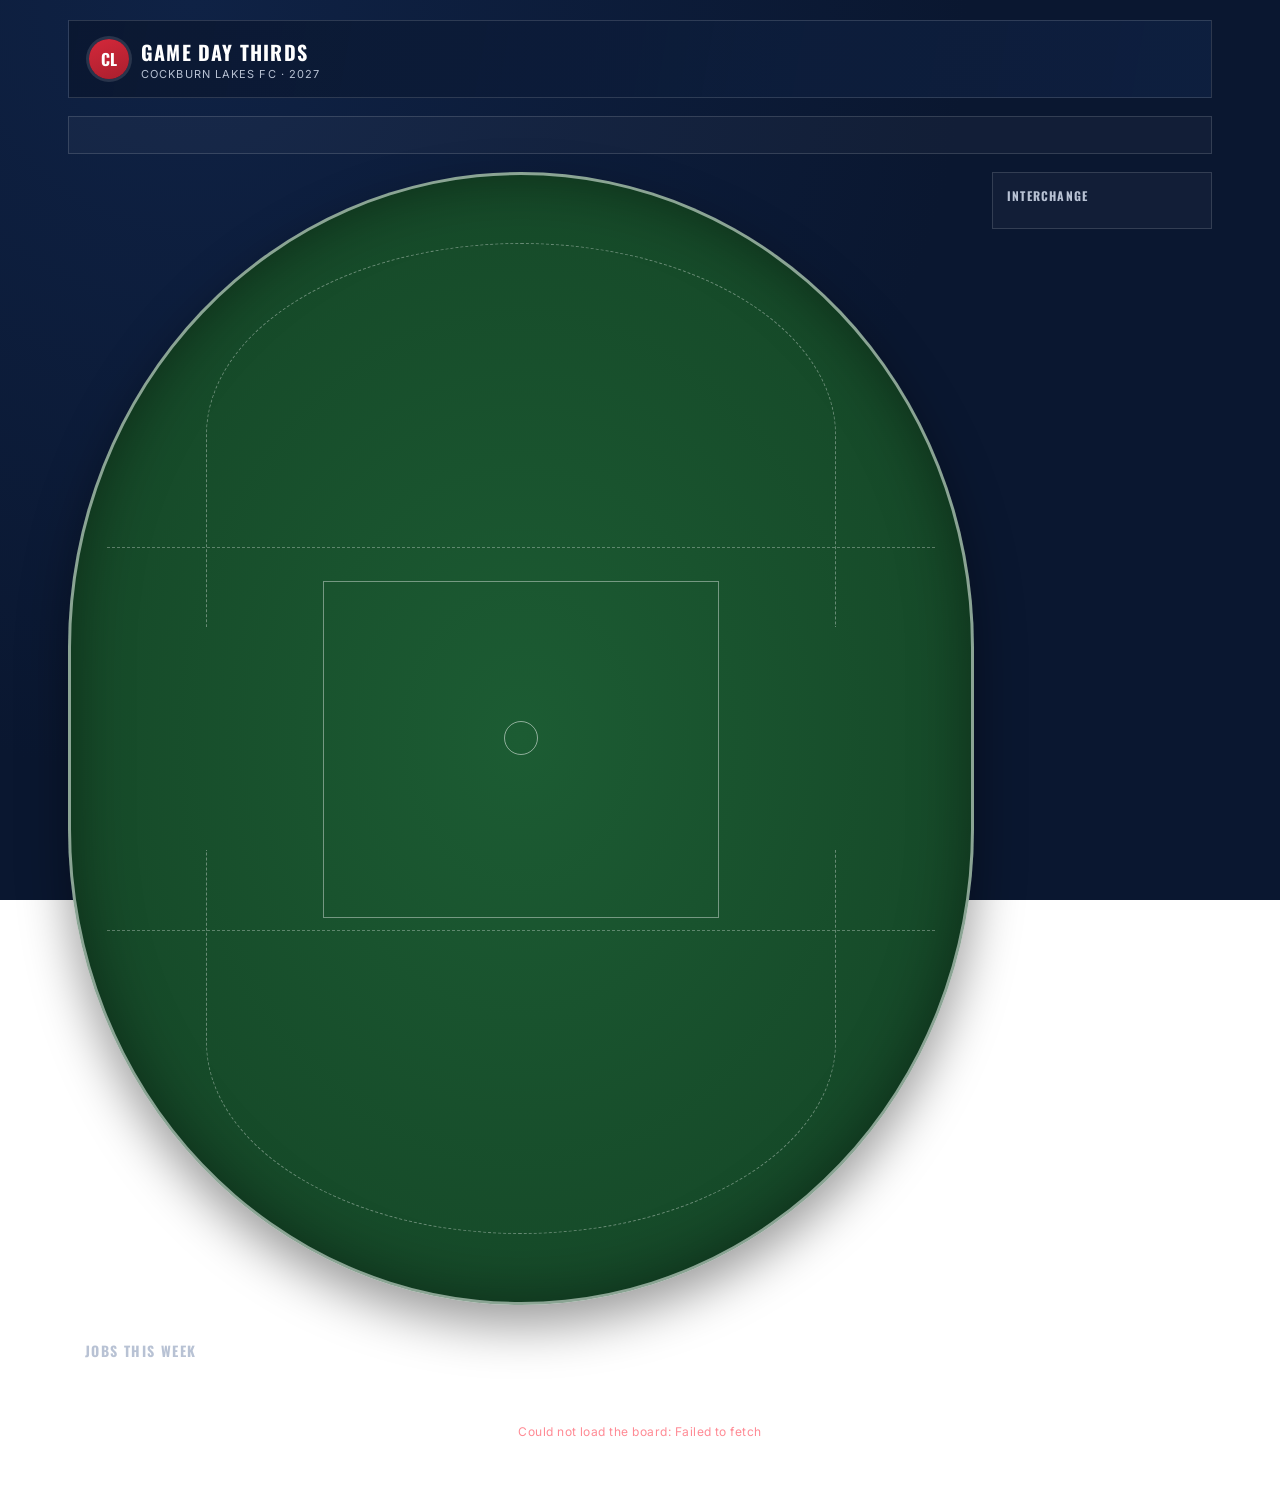
<file: workers/game-day-thirds/public/index.html>
<!DOCTYPE html>
<html lang="en">
<head>
<meta charset="UTF-8">
<meta name="viewport" content="width=device-width, initial-scale=1.0">
<title>Game Day Thirds | Cockburn Lakes FC</title>
<link rel="preconnect" href="https://fonts.googleapis.com">
<link href="https://fonts.googleapis.com/css2?family=Inter:wght@400;700&family=Oswald:wght@700;900&display=swap" rel="stylesheet">
<style>
:root {
  --navy: #0a1730;
  --navy-2: #0f2245;
  --red: #d4283a;
  --red-dark: #a91f2e;
  --silver: #b8c2d4;
  --line: rgba(255,255,255,.14);
}
* { box-sizing: border-box; margin: 0; padding: 0; }
body {
  font-family: "Inter", -apple-system, BlinkMacSystemFont, "Segoe UI", sans-serif;
  background: radial-gradient(circle at 15% 0%, var(--navy-2), var(--navy) 55%) fixed;
  color: #fff;
  min-height: 100vh;
}
h1, .display, .grade, .jumper, .pname, .pos-label, .arc-label, .line-label { font-family: "Oswald", "Arial Narrow", sans-serif; text-transform: uppercase; letter-spacing: .02em; }

#app { max-width: 1180px; margin: 0 auto; padding: 20px 18px 60px; }

.masthead { display: flex; align-items: center; justify-content: space-between; gap: 16px; padding: 16px 20px; border: 1px solid var(--line); background: linear-gradient(100deg, rgba(10,23,48,.9), rgba(15,34,69,.7)); margin-bottom: 18px; }
.brand { display: flex; align-items: center; gap: 12px; }
.brand-mark { width: 40px; height: 40px; border-radius: 50%; background: linear-gradient(160deg, var(--red), var(--red-dark)); display: grid; place-items: center; font: 900 16px/1 "Oswald", sans-serif; box-shadow: 0 0 0 3px rgba(255,255,255,.12); }
.masthead h1 { font-size: 20px; letter-spacing: .06em; }
.masthead .sub { color: var(--silver); font-size: 11px; letter-spacing: .1em; }
.updated { font-size: 11px; color: var(--silver); letter-spacing: .06em; text-align: right; }

.team-banner { text-align: center; padding: 18px; border: 1px solid var(--line); background: rgba(255,255,255,.03); margin-bottom: 18px; }
.team-banner .club { font-size: 12px; letter-spacing: .18em; color: var(--silver); }
.team-banner .grade { font: 900 30px/1.05 "Oswald", sans-serif; margin: 4px 0; }
.team-banner .round { font-size: 13px; color: var(--silver); letter-spacing: .08em; margin-bottom: 6px; }
.team-banner .versus { display: flex; align-items: center; justify-content: center; gap: 14px; font: 700 18px "Oswald", sans-serif; text-transform: uppercase; }
.team-banner .versus .vs { color: var(--red); font-size: 12px; letter-spacing: .2em; }
.team-banner .empty-note { font-size: 13px; color: var(--silver); }

.board-layout { display: grid; grid-template-columns: 1fr 220px; gap: 18px; }
.oval-wrap {
  position: relative; aspect-ratio: 4 / 5;
  background: radial-gradient(ellipse at center, #1c5c33 0%, #164a29 70%, #123f22 100%);
  border-radius: 50% / 42%;
  border: 3px solid rgba(255,255,255,.5);
  box-shadow: inset 0 0 60px rgba(0,0,0,.4), 0 20px 50px rgba(0,0,0,.4);
  overflow: hidden;
}
.oval-wrap::before, .oval-wrap::after {
  content: ""; position: absolute; left: 15%; right: 15%; height: 34%;
  border: 1px dashed rgba(255,255,255,.35); border-bottom: 0; border-radius: 50% 50% 0 0;
}
.oval-wrap::before { top: 6%; }
.oval-wrap::after { bottom: 6%; transform: rotate(180deg); }
.third-line { position: absolute; left: 4%; right: 4%; height: 0; border-top: 1px dashed rgba(255,255,255,.3); }
.third-line.top { top: 33%; }
.third-line.bottom { top: 67%; }
.centre-square { position: absolute; left: 28%; right: 28%; top: 36%; height: 30%; border: 1px solid rgba(255,255,255,.4); }
.centre-circle { position: absolute; left: 50%; top: 50%; width: 34px; height: 34px; margin: -17px 0 0 -17px; border: 1px solid rgba(255,255,255,.5); border-radius: 50%; }
.arc-label { position: absolute; font: 700 13px "Oswald", sans-serif; color: rgba(255,255,255,.55); letter-spacing: .04em; }
.arc-label.top { top: 3%; right: 4%; }
.arc-label.bottom { bottom: 3%; left: 4%; }
.line-label { position: absolute; left: -2px; font: 700 9px "Oswald", sans-serif; letter-spacing: .12em; color: rgba(255,255,255,.4); writing-mode: vertical-rl; text-orientation: mixed; }
.line-label.backs { top: 6%; }
.line-label.forwards { bottom: 6%; }

.slot { position: absolute; transform: translate(-50%, -50%); width: 88px; text-align: center; z-index: 5; }
.slot-card { padding-bottom: 2px; }
.slot-card .jumper { font: 900 13px "Oswald", sans-serif; color: #fff; padding: 3px 4px 0; line-height: 1.1; min-height: 14px; }
.slot-card .pname { font-size: 11px; font-weight: 700; color: #fff; padding: 6px 4px; line-height: 1.15; text-transform: none; letter-spacing: 0; }
.slot-card .pos-label { font-size: 8px; letter-spacing: .07em; color: rgba(255,255,255,.85); text-transform: uppercase; margin-top: 3px; text-shadow: 0 1px 3px rgba(0,0,0,.8); }
.slot-card[data-line="back"] .pname { background: var(--red); }
.slot-card[data-line="mid"] .pname { background: #1c4fa8; }
.slot-card[data-line="forward"] .pname { background: #1c7a3c; }
.slot-card.empty .pname { background: rgba(255,255,255,.08); border: 1px dashed rgba(255,255,255,.3); color: rgba(255,255,255,.55); font-weight: 400; }

.interchange-panel { border: 1px solid var(--line); background: rgba(255,255,255,.03); padding: 14px; height: fit-content; }
.interchange-panel h3 { font: 700 12px "Oswald", sans-serif; letter-spacing: .1em; text-transform: uppercase; margin-bottom: 10px; color: var(--silver); }
.ic-row { display: flex; align-items: center; gap: 8px; padding: 8px; margin-bottom: 8px; background: rgba(255,255,255,.06); border: 1px solid var(--line); font-size: 13px; }
.ic-row .num { font: 900 11px "Oswald", sans-serif; color: var(--silver); width: 14px; }
.ic-row .ic-name { font-weight: 700; }
.ic-row.empty { color: rgba(255,255,255,.45); border-style: dashed; }

.status-line { min-height: 20px; margin-top: 14px; text-align: center; font-size: 12px; color: var(--silver); letter-spacing: .04em; }
.status-line.err { color: #ff8a94; }

@media (max-width: 860px) {
  .board-layout { grid-template-columns: 1fr; }
  .slot { width: 76px; }
  .slot-card .pname { font-size: 9px; }
}
.jobs-card { border: 1px solid var(--line); background: rgba(255,255,255,.03); padding: 16px; margin-top: 18px; }
.jobs-card h2 { font: 700 14px "Oswald", sans-serif; letter-spacing: .1em; text-transform: uppercase; margin-bottom: 12px; color: var(--silver); }
.jobs-game { margin-bottom: 12px; }
.jobs-game-head { font: 700 13px "Oswald", sans-serif; text-transform: uppercase; letter-spacing: .06em; padding: 6px 8px; background: rgba(255,255,255,.06); margin-bottom: 4px; }
.jobs-row { display: flex; justify-content: space-between; gap: 12px; padding: 7px 8px; border-bottom: 1px solid var(--line); font-size: 14px; }
.jobs-empty { color: rgba(255,255,255,.45); font-style: italic; }
</style>
</head>
<body>
<div id="app">
  <header class="masthead">
    <div class="brand">
      <div class="brand-mark">CL</div>
      <div>
        <h1>Game Day Thirds</h1>
        <div class="sub">COCKBURN LAKES FC &middot; 2027</div>
      </div>
    </div>
    <div class="updated" id="updated"></div>
  </header>

  <section class="team-banner" id="banner"></section>

  <div class="board-layout">
    <div class="oval-wrap" id="oval">
      <div class="arc-label top">50</div>
      <div class="arc-label bottom">50</div>
      <div class="line-label backs">BACKS</div>
      <div class="line-label forwards">FORWARDS</div>
      <div class="third-line top"></div>
      <div class="third-line bottom"></div>
      <div class="centre-square"></div>
      <div class="centre-circle"></div>
    </div>
    <aside class="interchange-panel">
      <h3>Interchange</h3>
      <div id="interchange"></div>
    </aside>
  </div>

  <section class="jobs-card" id="jobs">
    <h2>Jobs this week</h2>
    <div id="jobsBody"><div class="jobs-empty">Loading jobs…</div></div>
  </section>

  <div class="status-line" id="status"></div>
</div>

<script>
// ---- Settings ----
// Base URL of the coaches-board Worker (the API this page reads from).
const API_BASE = "https://coaches-board.clfc2027.workers.dev";
// Name of the grade on the board that this page shows (matched against the grade list).
const GRADE_MATCH = "B Grade";
const PAGE_TITLE = "Game Day Thirds";
// Grade key used by the jobs Worker (league, colts, reserves or thirds).
const GRADE_KEY = "thirds";
// Base URL of the game-day-jobs Worker (the jobs API this page reads from).
const JOBS_API = "https://game-day-jobs.clfc2027.workers.dev";
const BOARD_YEAR = 2027;
const INTERCHANGE_COUNT = 4;
// How often the page checks for a newly saved team (ms).
const REFRESH_MS = 60000;

// Same 17 positions and pitch coordinates as the coaches board.
const POSITIONS = [
  { id: "FULL_BACK", label: "Full Back", x: 50, y: 7, line: "back" },
  { id: "BACK_POCKET_L", label: "Back Pocket", x: 26, y: 15, line: "back" },
  { id: "BACK_POCKET_R", label: "Back Pocket", x: 74, y: 15, line: "back" },
  { id: "BACK_FLANK_L", label: "Back Flank", x: 16, y: 26, line: "back" },
  { id: "CENTRE_HALF_BACK", label: "Centre Half Back", x: 50, y: 24, line: "back" },
  { id: "BACK_FLANK_R", label: "Back Flank", x: 84, y: 26, line: "back" },
  { id: "WING_L", label: "Wing", x: 10, y: 44, line: "mid" },
  { id: "RUCK", label: "Ruck", x: 41, y: 39, line: "mid" },
  { id: "RUCK_ROVER", label: "Ruck Rover", x: 59, y: 39, line: "mid" },
  { id: "CENTRE", label: "Centre", x: 41, y: 51, line: "mid" },
  { id: "ROVER", label: "Rover", x: 59, y: 51, line: "mid" },
  { id: "WING_R", label: "Wing", x: 90, y: 44, line: "mid" },
  { id: "FORWARD_FLANK_L", label: "Forward Flank", x: 16, y: 69, line: "forward" },
  { id: "CENTRE_HALF_FORWARD", label: "Centre Half Forward", x: 50, y: 71, line: "forward" },
  { id: "FORWARD_FLANK_R", label: "Forward Flank", x: 84, y: 69, line: "forward" },
  { id: "FORWARD_POCKET_L", label: "Forward Pocket", x: 26, y: 84, line: "forward" },
  { id: "FULL_FORWARD", label: "Full Forward", x: 50, y: 92, line: "forward" },
  { id: "FORWARD_POCKET_R", label: "Forward Pocket", x: 74, y: 84, line: "forward" }
];

// ---- Helpers ----
function esc(value) {
  return String(value ?? "")
    .replace(/&/g, "&amp;")
    .replace(/</g, "&lt;")
    .replace(/>/g, "&gt;")
    .replace(/"/g, "&quot;")
    .replace(/'/g, "&#39;");
}

async function getJson(path) {
  const res = await fetch(API_BASE + path, { cache: "no-store" });
  const data = await res.json().catch(() => ({}));
  if (!res.ok) throw new Error(data.error || "HTTP " + res.status);
  return data;
}

function findGrade(grades) {
  const target = GRADE_MATCH.trim().toLowerCase();
  return (
    grades.find((g) => (g.grade_name || "").trim().toLowerCase() === target) ||
    grades.find((g) => (g.grade_name || "").toLowerCase().includes(target)) ||
    null
  );
}

function setStatus(message, isError) {
  const el = document.getElementById("status");
  el.textContent = message || "";
  el.className = "status-line" + (isError ? " err" : "");
}

// ---- Rendering (read only) ----
function renderBanner(grade, selection) {
  const banner = document.getElementById("banner");
  const gradeName = PAGE_TITLE;
  if (!selection) {
    banner.innerHTML = `
      <div class="club">COCKBURN LAKES</div>
      <div class="grade">${esc(gradeName)}</div>
      <div class="empty-note">No team saved yet</div>`;
    return;
  }
  const opponent = selection.opponent_name ? selection.opponent_name.toUpperCase() : "OPPONENT";
  const details = [selection.match_date, selection.venue_name].filter(Boolean).join(" · ");
  banner.innerHTML = `
    <div class="club">COCKBURN LAKES</div>
    <div class="grade">${esc(gradeName)}</div>
    <div class="round">${esc(selection.round_name || "")}${details ? " · " + esc(details) : ""}</div>
    <div class="versus"><span>COCKBURN LAKES</span><span class="vs">VS</span><span>${esc(opponent)}</span></div>`;
}

function renderSlot(pos, positions) {
  const card = positions[pos.id];
  const inner = card
    ? `${card.jumper ? `<div class="jumper">${esc(card.jumper)}</div>` : ""}<div class="pname">${esc(card.name)}</div>`
    : `<div class="pname">—</div>`;
  return `
    <div class="slot" style="left:${pos.x}%; top:${pos.y}%;">
      <div class="slot-card ${card ? "" : "empty"}" data-line="${pos.line}">
        ${inner}
        <div class="pos-label">${esc(pos.label)}</div>
      </div>
    </div>`;
}

function renderBoard(positions) {
  const oval = document.getElementById("oval");
  const existing = oval.querySelectorAll(".slot");
  existing.forEach((el) => el.remove());
  oval.insertAdjacentHTML("beforeend", POSITIONS.map((pos) => renderSlot(pos, positions)).join(""));
}

function renderInterchange(interchange) {
  const rows = [];
  for (let i = 0; i < INTERCHANGE_COUNT; i++) {
    const card = interchange[i];
    rows.push(`
      <div class="ic-row ${card ? "" : "empty"}">
        <span class="num">${i + 1}</span>
        <span class="ic-name">${card ? esc(card.name) : "—"}</span>
      </div>`);
  }
  document.getElementById("interchange").innerHTML = rows.join("");
}

function render(grade, selection, positions, interchange) {
  renderBanner(grade, selection);
  renderBoard(positions || {});
  renderInterchange(interchange || []);
  document.getElementById("updated").textContent =
    "Last checked " + new Date().toLocaleTimeString("en-AU", { hour: "numeric", minute: "2-digit" });
}

// ---- Data ----
async function loadBoard() {
  try {
    const { grades } = await getJson("/api/grades");
    const grade = findGrade(grades || []);
    if (!grade) {
      render(null, null, {}, []);
      setStatus(`No ${BOARD_YEAR} ${GRADE_MATCH} grade found on the board yet.`);
      return;
    }

    // The most recently saved round for this grade is the one shown.
    const { history } = await getJson("/api/history?team_id=" + encodeURIComponent(grade.team_id));
    if (!history || !history.length) {
      render(grade, null, {}, []);
      setStatus("");
      return;
    }

    const round = history[0].round_name;
    const data = await getJson(
      "/api/team?team_id=" + encodeURIComponent(grade.team_id) + "&round=" + encodeURIComponent(round)
    );
    if (!data.selection) {
      render(grade, null, {}, []);
      setStatus("");
      return;
    }

    render(grade, data.selection, data.positions, data.interchange);
    setStatus("");
  } catch (err) {
    setStatus("Could not load the board: " + err.message, true);
  }
}

// ---- Jobs (this grade's jobs for the week) ----
async function fetchJson(url) {
  const res = await fetch(url, { cache: "no-store" });
  const data = await res.json().catch(() => ({}));
  if (!res.ok) throw new Error(data.error || "HTTP " + res.status);
  return data;
}

async function loadJobs() {
  const body = document.getElementById("jobsBody");
  try {
    const data = await fetchJson(JOBS_API + "/api/jobs?grade=" + encodeURIComponent(GRADE_KEY));
    renderJobs(data);
  } catch (err) {
    body.innerHTML = '<div class="jobs-empty">Could not load jobs: ' + esc(err.message) + "</div>";
  }
}

function renderJobs(data) {
  const body = document.getElementById("jobsBody");
  if (!data.jobs || !data.jobs.length) {
    body.innerHTML = '<div class="jobs-empty">No jobs allocated</div>';
    return;
  }
  const games = [];
  for (const job of data.jobs) {
    let group = games.find((g) => g.game === job.game);
    if (!group) {
      group = { game: job.game, label: job.game_label, home: job.home, rows: [] };
      games.push(group);
    }
    group.rows.push(job);
  }
  body.innerHTML = games
    .map((g) => `
      <div class="jobs-game">
        <div class="jobs-game-head">${esc(g.label)} game &middot; ${g.home ? "Home" : "Away"}</div>
        ${g.rows
          .map((j) => `<div class="jobs-row"><span>${esc(j.label)}</span>${
            j.name ? "<span>" + esc(j.name) + "</span>" : '<span class="jobs-empty">No jobs allocated</span>'
          }</div>`)
          .join("")}
      </div>`)
    .join("");
}

// ---- Start ----
loadBoard();
loadJobs();
setInterval(() => { loadBoard(); loadJobs(); }, REFRESH_MS);
document.addEventListener("visibilitychange", () => {
  if (!document.hidden) { loadBoard(); loadJobs(); }
});
</script>
</body>
</html>
</file>
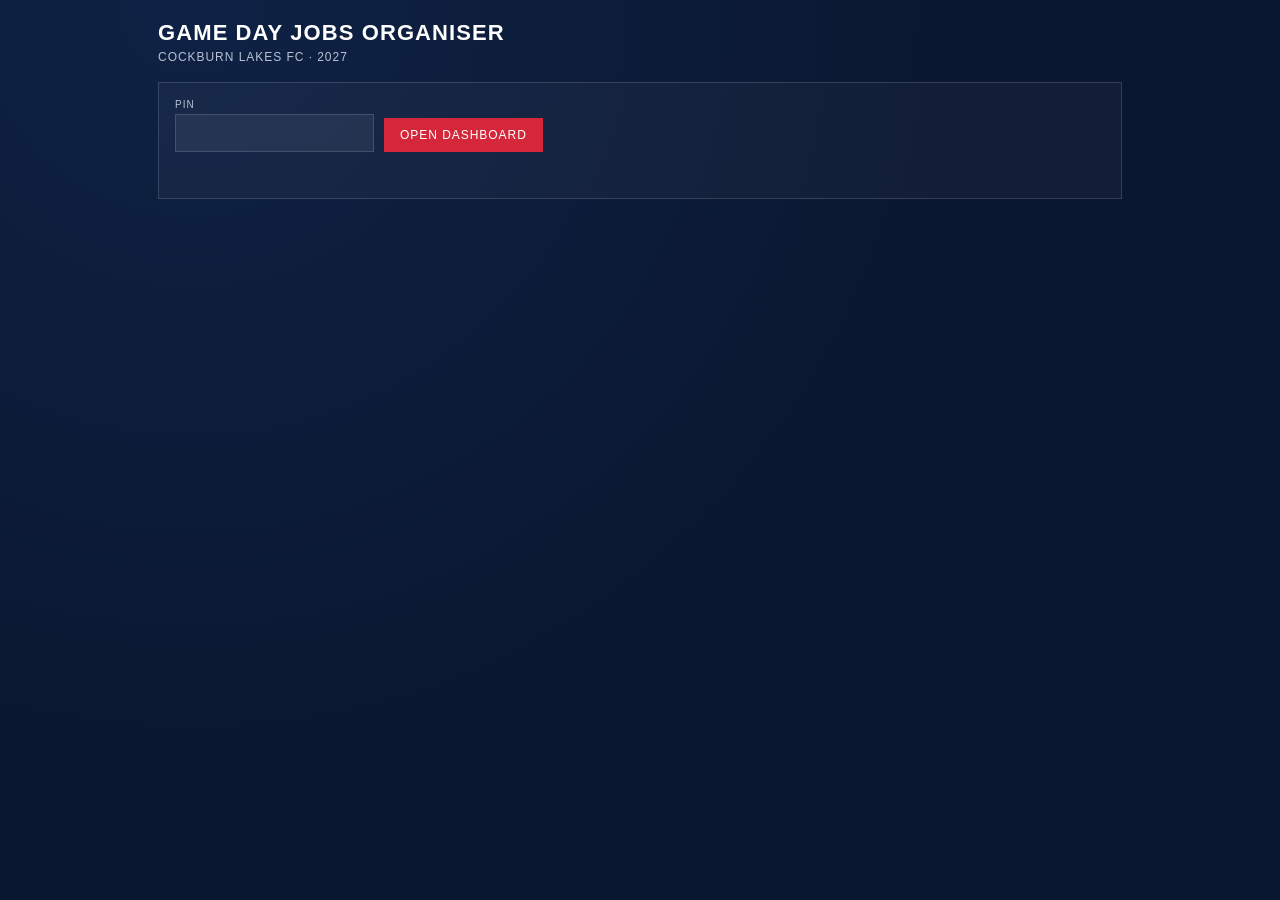
<file: workers/game-day-jobs/public/organiser.html>
<!DOCTYPE html>
<html lang="en">
<head>
<meta charset="UTF-8">
<meta name="viewport" content="width=device-width, initial-scale=1.0">
<title>Game Day Jobs Organiser | Cockburn Lakes FC</title>
<style>
:root { --navy:#0a1730; --navy-2:#0f2245; --red:#d4283a; --silver:#b8c2d4; --line:rgba(255,255,255,.14); }
* { box-sizing:border-box; margin:0; padding:0; }
body { font-family:"Inter",-apple-system,"Segoe UI",sans-serif; background:radial-gradient(circle at 15% 0%,var(--navy-2),var(--navy) 55%) fixed; color:#fff; min-height:100vh; }
#app { max-width:1000px; margin:0 auto; padding:20px 18px 60px; }
h1 { font:900 22px "Oswald",sans-serif; text-transform:uppercase; letter-spacing:.05em; margin-bottom:4px; }
.sub { color:var(--silver); font-size:12px; letter-spacing:.08em; margin-bottom:18px; }
.card { border:1px solid var(--line); background:rgba(255,255,255,.03); padding:16px; margin-bottom:16px; }
.row { display:flex; gap:10px; align-items:flex-end; flex-wrap:wrap; }
label { display:block; font-size:10px; letter-spacing:.1em; text-transform:uppercase; color:var(--silver); margin-bottom:4px; }
input, select { padding:10px 11px; background:rgba(255,255,255,.06); border:1px solid var(--line); color:#fff; font-size:14px; min-width:160px; }
select option, select optgroup { color:#000; }
button { padding:10px 16px; background:var(--red); color:#fff; border:0; font-size:12px; letter-spacing:.08em; text-transform:uppercase; cursor:pointer; }
button.ghost { background:rgba(255,255,255,.08); border:1px solid var(--line); }
h2 { font:700 16px "Oswald",sans-serif; text-transform:uppercase; letter-spacing:.06em; margin-bottom:10px; }
table { width:100%; border-collapse:collapse; font-size:14px; }
th, td { text-align:left; padding:8px 6px; border-bottom:1px solid var(--line); }
th { font-size:10px; letter-spacing:.1em; text-transform:uppercase; color:var(--silver); font-weight:700; }
td select { width:100%; min-width:0; }
.tag { font-size:10px; letter-spacing:.08em; text-transform:uppercase; color:var(--silver); }
.tag.manual { color:#ffd34d; }
.tag.cleared { color:#ff8a94; }
.tag.pending { color:rgba(255,255,255,.45); }
.msg { min-height:20px; margin-top:10px; font-size:13px; color:var(--silver); }
.msg.err { color:#ff8a94; }
.hidden { display:none; }
</style>
</head>
<body>
<div id="app">
  <h1>Game Day Jobs Organiser</h1>
  <div class="sub">COCKBURN LAKES FC &middot; 2027</div>

  <section class="card" id="loginCard">
    <div class="row">
      <div>
        <label for="pin">PIN</label>
        <input id="pin" type="password" inputmode="numeric" autocomplete="off">
      </div>
      <button id="loginBtn" type="button">Open dashboard</button>
    </div>
    <div class="msg" id="loginMsg"></div>
  </section>

  <section class="hidden" id="dash">
    <div class="card">
      <div class="row">
        <div>
          <label for="round">Round</label>
          <select id="round"></select>
        </div>
        <button id="runBtn" class="ghost" type="button">Run allocation now</button>
        <button id="signOutBtn" class="ghost" type="button">Sign out</button>
      </div>
      <div class="msg" id="msg"></div>
    </div>
    <div id="games"></div>
  </section>
</div>

<script>
const GRADE_ORDER = ["league", "colts", "reserves", "thirds"];
const GRADE_LABEL = { league: "League", colts: "Colts", reserves: "Reserves", thirds: "Thirds" };
const STATUS_LABEL = { auto: "Auto", manual: "Edited", cleared: "Cleared", pending: "Not allocated" };

let pin = sessionStorage.getItem("jobsPin") || "";
let state = { round: null, jobs: [], pools: {} };

const $ = (id) => document.getElementById(id);
const esc = (v) => String(v ?? "").replace(/[&<>"']/g, (c) => ({ "&": "&amp;", "<": "&lt;", ">": "&gt;", '"': "&quot;", "'": "&#39;" }[c]));

async function api(path, options = {}) {
  const res = await fetch(path, {
    ...options,
    headers: { "Content-Type": "application/json", "x-organiser-pin": pin, ...(options.headers || {}) },
    cache: "no-store",
  });
  const data = await res.json().catch(() => ({}));
  if (!res.ok) throw Object.assign(new Error(data.error || "HTTP " + res.status), { status: res.status });
  return data;
}

function setMsg(text, isError) {
  const el = $("msg");
  el.textContent = text || "";
  el.className = "msg" + (isError ? " err" : "");
}

async function signIn() {
  pin = $("pin").value.trim();
  try {
    await api("/api/organiser/login", { method: "POST" });
    sessionStorage.setItem("jobsPin", pin);
    $("loginCard").classList.add("hidden");
    $("dash").classList.remove("hidden");
    await loadRound();
  } catch (err) {
    $("loginMsg").textContent = err.status === 401 ? "Incorrect PIN" : "Could not sign in: " + err.message;
    $("loginMsg").className = "msg err";
  }
}

function signOut() {
  pin = "";
  sessionStorage.removeItem("jobsPin");
  location.reload();
}

async function loadRound(round) {
  try {
    const data = await api("/api/organiser/jobs" + (round ? "?round=" + encodeURIComponent(round) : ""));
    state = data;
    const select = $("round");
    select.innerHTML = (data.rounds || [])
      .map((r) => `<option value="${esc(r)}" ${r === data.round ? "selected" : ""}>${esc(r)}</option>`)
      .join("");
    renderGames();
    setMsg(data.round ? "" : "No rounds with fixtures yet.");
  } catch (err) {
    setMsg("Could not load jobs: " + err.message, true);
  }
}

function playerOptions(supplier, selectedKey) {
  const groups = supplier
    .filter((g) => (state.pools[g] || []).length)
    .map((g) => {
      const opts = state.pools[g]
        .map((p) => `<option value="${esc(g + "|" + p.key)}" ${p.key === selectedKey ? "selected" : ""}>${esc(p.name)}</option>`)
        .join("");
      return `<optgroup label="${esc(GRADE_LABEL[g])}">${opts}</optgroup>`;
    })
    .join("");
  return `<option value="">— none —</option>${groups}`;
}

function renderGames() {
  const byGame = {};
  for (const j of state.jobs) (byGame[j.game] = byGame[j.game] || []).push(j);

  $("games").innerHTML = GRADE_ORDER.filter((g) => byGame[g]).map((g) => {
    const jobs = byGame[g];
    const home = jobs[0].home ? "Home" : "Away";
    const rows = jobs.map((j) => `
      <tr>
        <td>${esc(j.label)}</td>
        <td><select data-job="${esc(j.job_id)}" data-round="${esc(state.round)}">${playerOptions(j.supplier, j.player_key)}</select></td>
        <td><span class="tag ${esc(j.status)}">${esc(STATUS_LABEL[j.status] || j.status)}</span></td>
      </tr>`).join("");
    return `<section class="card"><h2>${esc(GRADE_LABEL[g])} game &middot; ${home}</h2>
      <table><thead><tr><th>Job</th><th>Player</th><th>Status</th></tr></thead><tbody>${rows}</tbody></table></section>`;
  }).join("") || '<div class="card">No jobs for this round yet.</div>';

  document.querySelectorAll("select[data-job]").forEach((el) => {
    el.addEventListener("change", () => saveJob(el));
  });
}

async function saveJob(el) {
  const jobId = el.dataset.job;
  const round = el.dataset.round;
  const value = el.value;
  let player = null;
  if (value) {
    const [grade, key] = value.split("|");
    const p = (state.pools[grade] || []).find((x) => x.key === key);
    if (!p) return setMsg("That player is not on the saved board", true);
    player = { name: p.name, member_id: p.member_id, playhq_player_id: p.playhq_player_id };
  }
  el.disabled = true;
  try {
    await api("/api/organiser/job", { method: "PUT", body: JSON.stringify({ round, job_id: jobId, player }) });
    setMsg("Saved");
    await loadRound(round);
  } catch (err) {
    setMsg("Could not save: " + err.message, true);
    el.disabled = false;
  }
}

async function runNow() {
  setMsg("Running allocation…");
  try {
    await api("/api/jobs/run", { method: "POST" });
    await loadRound(state.round);
    setMsg("Allocation run");
  } catch (err) {
    setMsg("Could not run: " + err.message, true);
  }
}

$("loginBtn").addEventListener("click", signIn);
$("pin").addEventListener("keydown", (e) => { if (e.key === "Enter") signIn(); });
$("signOutBtn").addEventListener("click", signOut);
$("runBtn").addEventListener("click", runNow);
$("round").addEventListener("change", (e) => loadRound(e.target.value));

if (pin) {
  $("loginCard").classList.add("hidden");
  $("dash").classList.remove("hidden");
  loadRound();
}
</script>
</body>
</html>
</file>
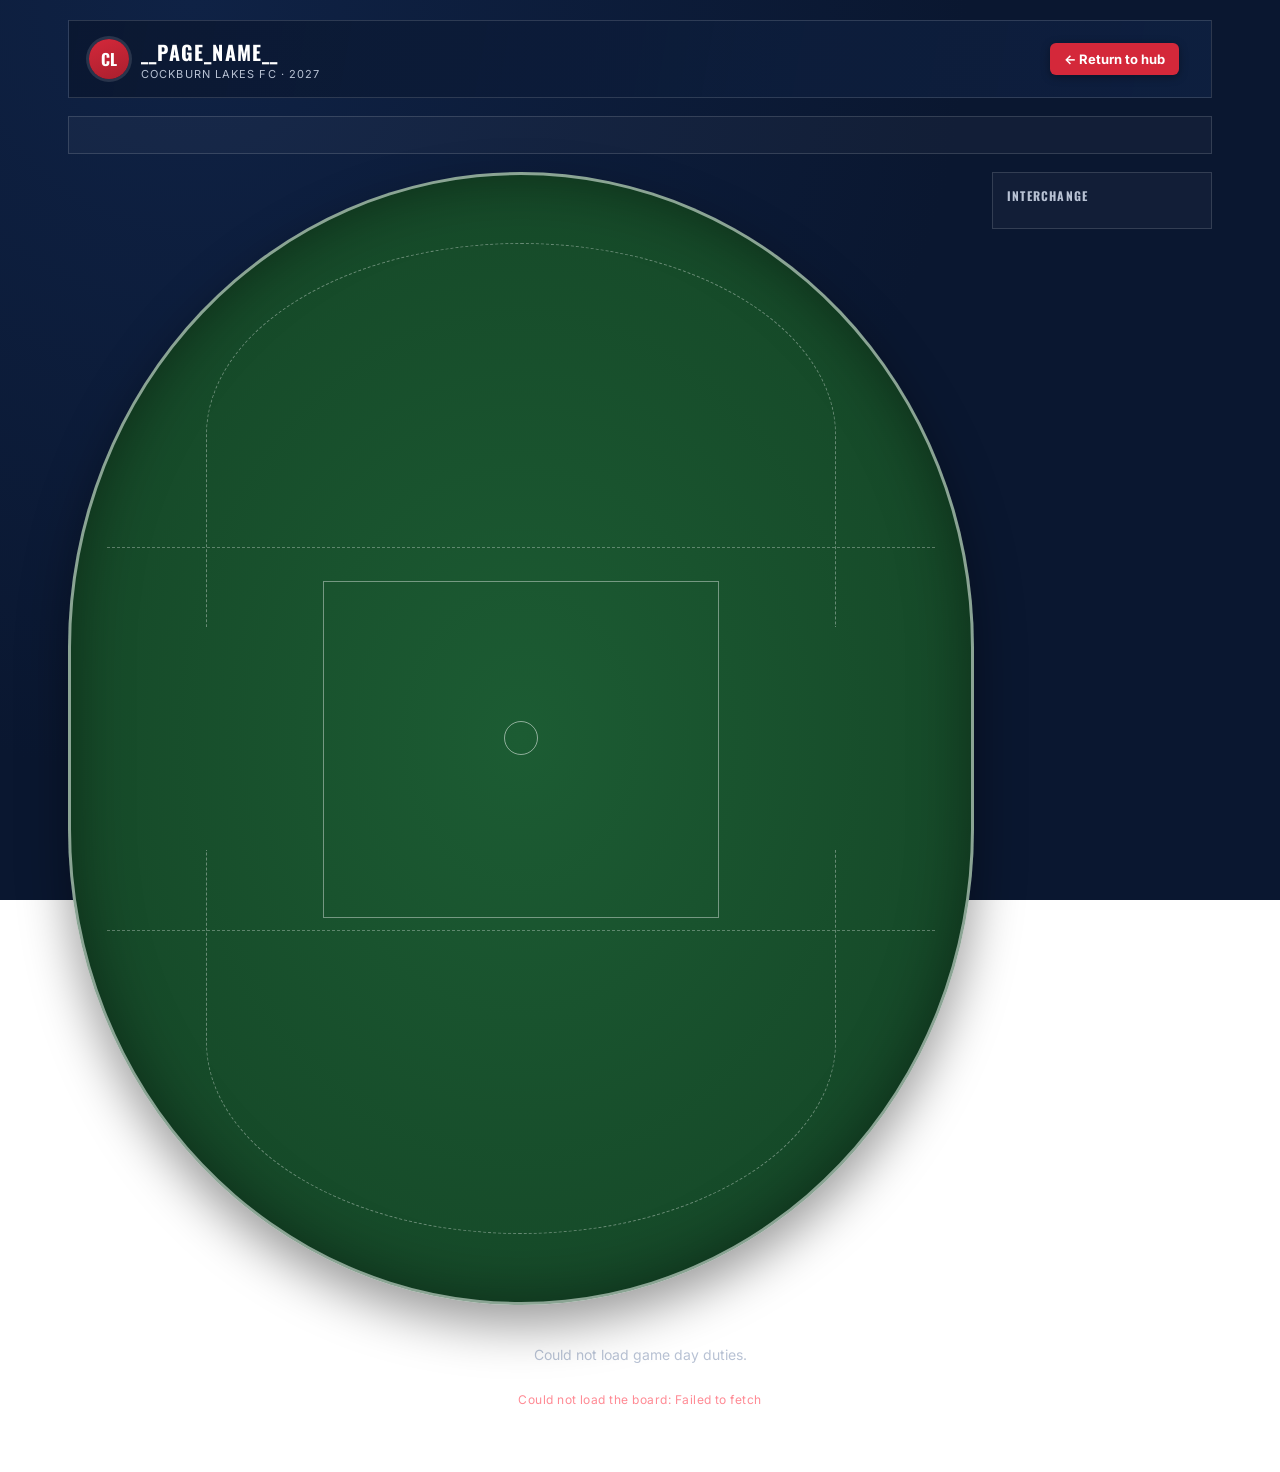
<file: workers/game-day/public/game-day.html>
<!DOCTYPE html>
<html lang="en">
<head>
<meta charset="UTF-8">
<meta name="viewport" content="width=device-width, initial-scale=1.0">
<title>__PAGE_NAME__ | Cockburn Lakes FC</title>
<link rel="preconnect" href="https://fonts.googleapis.com">
<link href="https://fonts.googleapis.com/css2?family=Inter:wght@400;700&family=Oswald:wght@700;900&display=swap" rel="stylesheet">
<style>
:root {
  --navy: #0a1730;
  --navy-2: #0f2245;
  --red: #d4283a;
  --red-dark: #a91f2e;
  --silver: #b8c2d4;
  --line: rgba(255,255,255,.14);
}
* { box-sizing: border-box; margin: 0; padding: 0; }
body {
  font-family: "Inter", -apple-system, BlinkMacSystemFont, "Segoe UI", sans-serif;
  background: radial-gradient(circle at 15% 0%, var(--navy-2), var(--navy) 55%) fixed;
  color: #fff;
  min-height: 100vh;
}
h1, .display, .grade, .jumper, .pname, .pos-label, .arc-label, .line-label { font-family: "Oswald", "Arial Narrow", sans-serif; text-transform: uppercase; letter-spacing: .02em; }

#app { max-width: 1180px; margin: 0 auto; padding: 20px 18px 60px; }

.masthead { display: flex; align-items: center; justify-content: space-between; gap: 16px; padding: 16px 20px; border: 1px solid var(--line); background: linear-gradient(100deg, rgba(10,23,48,.9), rgba(15,34,69,.7)); margin-bottom: 18px; }
.brand { display: flex; align-items: center; gap: 12px; }
.brand-mark { width: 40px; height: 40px; border-radius: 50%; background: linear-gradient(160deg, var(--red), var(--red-dark)); display: grid; place-items: center; font: 900 16px/1 "Oswald", sans-serif; box-shadow: 0 0 0 3px rgba(255,255,255,.12); }
.masthead h1 { font-size: 20px; letter-spacing: .06em; }
.masthead .sub { color: var(--silver); font-size: 11px; letter-spacing: .1em; }
.masthead-right { display: flex; align-items: center; gap: 12px; flex-wrap: wrap; justify-content: flex-end; }
.hub-link { color: #fff; background: var(--red); text-decoration: none; font-weight: 700; font-size: 13px; padding: 8px 14px; border-radius: 6px; white-space: nowrap; box-shadow: 0 2px 8px rgba(0,0,0,.35); }
.hub-link:hover { background: var(--red-dark); }
.updated { font-size: 11px; color: var(--silver); letter-spacing: .06em; text-align: right; }

.team-banner { text-align: center; padding: 18px; border: 1px solid var(--line); background: rgba(255,255,255,.03); margin-bottom: 18px; }
.team-banner .club { font-size: 12px; letter-spacing: .18em; color: var(--silver); }
.team-banner .grade { font: 900 30px/1.05 "Oswald", sans-serif; margin: 4px 0; }
.team-banner .round { font-size: 13px; color: var(--silver); letter-spacing: .08em; margin-bottom: 6px; }
.team-banner .versus { display: flex; align-items: center; justify-content: center; gap: 14px; font: 700 18px "Oswald", sans-serif; text-transform: uppercase; }
.team-banner .versus .vs { color: var(--red); font-size: 12px; letter-spacing: .2em; }
.team-banner .empty-note { font-size: 13px; color: var(--silver); }

.board-layout { display: grid; grid-template-columns: 1fr 220px; gap: 18px; }
.oval-wrap {
  position: relative; aspect-ratio: 4 / 5;
  background: radial-gradient(ellipse at center, #1c5c33 0%, #164a29 70%, #123f22 100%);
  border-radius: 50% / 42%;
  border: 3px solid rgba(255,255,255,.5);
  box-shadow: inset 0 0 60px rgba(0,0,0,.4), 0 20px 50px rgba(0,0,0,.4);
  overflow: hidden;
}
.oval-wrap::before, .oval-wrap::after {
  content: ""; position: absolute; left: 15%; right: 15%; height: 34%;
  border: 1px dashed rgba(255,255,255,.35); border-bottom: 0; border-radius: 50% 50% 0 0;
}
.oval-wrap::before { top: 6%; }
.oval-wrap::after { bottom: 6%; transform: rotate(180deg); }
.third-line { position: absolute; left: 4%; right: 4%; height: 0; border-top: 1px dashed rgba(255,255,255,.3); }
.third-line.top { top: 33%; }
.third-line.bottom { top: 67%; }
.centre-square { position: absolute; left: 28%; right: 28%; top: 36%; height: 30%; border: 1px solid rgba(255,255,255,.4); }
.centre-circle { position: absolute; left: 50%; top: 50%; width: 34px; height: 34px; margin: -17px 0 0 -17px; border: 1px solid rgba(255,255,255,.5); border-radius: 50%; }
.arc-label { position: absolute; font: 700 13px "Oswald", sans-serif; color: rgba(255,255,255,.55); letter-spacing: .04em; }
.arc-label.top { top: 3%; right: 4%; }
.arc-label.bottom { bottom: 3%; left: 4%; }
.line-label { position: absolute; left: -2px; font: 700 9px "Oswald", sans-serif; letter-spacing: .12em; color: rgba(255,255,255,.4); writing-mode: vertical-rl; text-orientation: mixed; }
.line-label.backs { top: 6%; }
.line-label.forwards { bottom: 6%; }

.slot { position: absolute; transform: translate(-50%, -50%); width: 88px; text-align: center; z-index: 5; }
.slot-card { padding-bottom: 2px; }
.slot-card .jumper { font: 900 13px "Oswald", sans-serif; color: #fff; padding: 3px 4px 0; line-height: 1.1; min-height: 14px; }
.slot-card .pname { font-size: 11px; font-weight: 700; color: #fff; padding: 6px 4px; line-height: 1.15; text-transform: none; letter-spacing: 0; }
.slot-card .pos-label { font-size: 8px; letter-spacing: .07em; color: rgba(255,255,255,.85); text-transform: uppercase; margin-top: 3px; text-shadow: 0 1px 3px rgba(0,0,0,.8); }
.slot-card[data-line="back"] .pname { background: var(--red); }
.slot-card[data-line="mid"] .pname { background: #1c4fa8; }
.slot-card[data-line="forward"] .pname { background: #1c7a3c; }
.slot-card.empty .pname { background: rgba(255,255,255,.08); border: 1px dashed rgba(255,255,255,.3); color: rgba(255,255,255,.55); font-weight: 400; }

.interchange-panel { border: 1px solid var(--line); background: rgba(255,255,255,.03); padding: 14px; height: fit-content; }
.interchange-panel h3 { font: 700 12px "Oswald", sans-serif; letter-spacing: .1em; text-transform: uppercase; margin-bottom: 10px; color: var(--silver); }
.ic-row { display: flex; align-items: center; gap: 8px; padding: 8px; margin-bottom: 8px; background: rgba(255,255,255,.06); border: 1px solid var(--line); font-size: 13px; }
.ic-row .num { font: 900 11px "Oswald", sans-serif; color: var(--silver); width: 14px; }
.ic-row .ic-name { font-weight: 700; }
.ic-row.empty { color: rgba(255,255,255,.45); border-style: dashed; }

.status-line { min-height: 20px; margin-top: 14px; text-align: center; font-size: 12px; color: var(--silver); letter-spacing: .04em; }
.status-line.err { color: #ff8a94; }

@media (max-width: 860px) {
  .board-layout { grid-template-columns: 1fr; }
  .slot { width: 76px; }
  .slot-card .pname { font-size: 9px; }
}
/* Game day duties (all grades) */
.duties { margin-top: 26px; }
.duties-title { font: 900 20px/1.2 "Oswald", sans-serif; letter-spacing: .06em; text-transform: uppercase; margin-bottom: 12px; }
.duties-empty { padding: 14px; border: 1px dashed var(--line); color: var(--silver); font-size: 14px; text-align: center; }
.duty-grid { display: grid; grid-template-columns: 1fr; gap: 14px; }
.duty-card { border: 1px solid var(--line); background: rgba(255,255,255,.03); }
.duty-card.mine { border: 2px solid var(--red); }
.duty-card-head { color: #0a1730; font: 900 16px/1 "Oswald", sans-serif; letter-spacing: .08em; text-transform: uppercase; padding: 12px 14px; display: flex; align-items: center; justify-content: space-between; gap: 8px; }
.duty-you { font: 700 11px "Inter", sans-serif; letter-spacing: .08em; background: var(--red); color: #fff; padding: 4px 8px; border-radius: 3px; }
.duty-row { padding: 12px 14px; border-top: 1px solid var(--line); }
.duty-task { font: 700 13px "Oswald", sans-serif; letter-spacing: .08em; text-transform: uppercase; color: var(--silver); margin-bottom: 6px; }
.duty-names { display: flex; flex-wrap: wrap; gap: 8px; }
.duty-name { font-size: 16px; font-weight: 700; background: rgba(255,255,255,.08); border: 1px solid var(--line); padding: 8px 10px; border-radius: 4px; }
.duty-none { padding: 12px 14px; font-size: 14px; color: var(--silver); }
@media (min-width: 720px) { .duty-grid { grid-template-columns: 1fr 1fr; } }
</style>
</head>
<body>
<div id="app">
  <header class="masthead">
    <div class="brand">
      <div class="brand-mark">CL</div>
      <div>
        <h1>__PAGE_NAME__</h1>
        <div class="sub">COCKBURN LAKES FC &middot; 2027</div>
      </div>
    </div>
    <div class="masthead-right">
      <a class="hub-link" href="/">&larr; Return to hub</a>
      <div class="updated" id="updated"></div>
    </div>
  </header>

  <section class="team-banner" id="banner"></section>

  <div class="board-layout">
    <div class="oval-wrap" id="oval">
      <div class="arc-label top">50</div>
      <div class="arc-label bottom">50</div>
      <div class="line-label backs">BACKS</div>
      <div class="line-label forwards">FORWARDS</div>
      <div class="third-line top"></div>
      <div class="third-line bottom"></div>
      <div class="centre-square"></div>
      <div class="centre-circle"></div>
    </div>
    <aside class="interchange-panel">
      <h3>Interchange</h3>
      <div id="interchange"></div>
    </aside>
  </div>

  <section class="duties" id="duties"></section>

  <div class="status-line" id="status"></div>
</div>

<script>
// ---- Settings ----
// Base URL of the coaches-board Worker (the API this page reads from).
const API_BASE = "https://cockburnlakes.com/coaches";
// Name of the grade on the board that this page shows (matched against the grade list).
const GRADE_MATCH = "__GRADE_MATCH__";
const PAGE_TITLE = "__PAGE_NAME__";
// This page's grade key (colts, reserves, league or thirds), used to highlight its own duties.
const GRADE_KEY = "__GRADE_KEY__";
const DUTY_GRADE_COLOURS = { colts: "#f5e04a", reserves: "#f2a58f", league: "#9ed7a5", thirds: "#d9a7e6" };
const BOARD_YEAR = 2027;
const INTERCHANGE_COUNT = 4;
// How often the page checks for a newly saved team (ms).
const REFRESH_MS = 60000;

// Same 17 positions and pitch coordinates as the coaches board.
const POSITIONS = [
  { id: "FULL_BACK", label: "Full Back", x: 50, y: 7, line: "back" },
  { id: "BACK_POCKET_L", label: "Back Pocket", x: 26, y: 15, line: "back" },
  { id: "BACK_POCKET_R", label: "Back Pocket", x: 74, y: 15, line: "back" },
  { id: "BACK_FLANK_L", label: "Back Flank", x: 16, y: 26, line: "back" },
  { id: "CENTRE_HALF_BACK", label: "Centre Half Back", x: 50, y: 24, line: "back" },
  { id: "BACK_FLANK_R", label: "Back Flank", x: 84, y: 26, line: "back" },
  { id: "WING_L", label: "Wing", x: 10, y: 44, line: "mid" },
  { id: "RUCK", label: "Ruck", x: 41, y: 39, line: "mid" },
  { id: "RUCK_ROVER", label: "Ruck Rover", x: 59, y: 39, line: "mid" },
  { id: "CENTRE", label: "Centre", x: 41, y: 51, line: "mid" },
  { id: "ROVER", label: "Rover", x: 59, y: 51, line: "mid" },
  { id: "WING_R", label: "Wing", x: 90, y: 44, line: "mid" },
  { id: "FORWARD_FLANK_L", label: "Forward Flank", x: 16, y: 69, line: "forward" },
  { id: "CENTRE_HALF_FORWARD", label: "Centre Half Forward", x: 50, y: 71, line: "forward" },
  { id: "FORWARD_FLANK_R", label: "Forward Flank", x: 84, y: 69, line: "forward" },
  { id: "FORWARD_POCKET_L", label: "Forward Pocket", x: 26, y: 84, line: "forward" },
  { id: "FULL_FORWARD", label: "Full Forward", x: 50, y: 92, line: "forward" },
  { id: "FORWARD_POCKET_R", label: "Forward Pocket", x: 74, y: 84, line: "forward" }
];

// ---- Helpers ----
function esc(value) {
  return String(value ?? "")
    .replace(/&/g, "&amp;")
    .replace(/</g, "&lt;")
    .replace(/>/g, "&gt;")
    .replace(/"/g, "&quot;")
    .replace(/'/g, "&#39;");
}

async function getJson(path) {
  const res = await fetch(API_BASE + path, { cache: "no-store" });
  const data = await res.json().catch(() => ({}));
  if (!res.ok) throw new Error(data.error || "HTTP " + res.status);
  return data;
}

function findGrade(grades) {
  const target = GRADE_MATCH.trim().toLowerCase();
  return (
    grades.find((g) => (g.grade_name || "").trim().toLowerCase() === target) ||
    grades.find((g) => (g.grade_name || "").toLowerCase().includes(target)) ||
    null
  );
}

function setStatus(message, isError) {
  const el = document.getElementById("status");
  el.textContent = message || "";
  el.className = "status-line" + (isError ? " err" : "");
}

// ---- Rendering (read only) ----
function renderBanner(grade, selection) {
  const banner = document.getElementById("banner");
  const gradeName = PAGE_TITLE;
  if (!selection) {
    banner.innerHTML = `
      <div class="club">COCKBURN LAKES</div>
      <div class="grade">${esc(gradeName)}</div>
      <div class="empty-note">No team saved yet</div>`;
    return;
  }
  const opponent = selection.opponent_name ? selection.opponent_name.toUpperCase() : "OPPONENT";
  const details = [selection.match_date, selection.venue_name].filter(Boolean).join(" · ");
  banner.innerHTML = `
    <div class="club">COCKBURN LAKES</div>
    <div class="grade">${esc(gradeName)}</div>
    <div class="round">${esc(roundLabel(selection.round_name))}${details ? " · " + esc(details) : ""}</div>
    <div class="versus"><span>COCKBURN LAKES</span><span class="vs">VS</span><span>${esc(opponent)}</span></div>`;
}

// A bare number (e.g. "7") shows as "Round 7". Anything else is shown as saved.
function roundLabel(name) {
  const s = String(name || "").trim();
  return /^\d+$/.test(s) ? "Round " + s : s;
}

function renderSlot(pos, positions) {
  const card = positions[pos.id];
  const inner = card
    ? `${card.jumper ? `<div class="jumper">${esc(card.jumper)}</div>` : ""}<div class="pname">${esc(card.name)}</div>`
    : `<div class="pname">—</div>`;
  return `
    <div class="slot" style="left:${pos.x}%; top:${pos.y}%;">
      <div class="slot-card ${card ? "" : "empty"}" data-line="${pos.line}">
        ${inner}
        <div class="pos-label">${esc(pos.label)}</div>
      </div>
    </div>`;
}

function renderBoard(positions) {
  const oval = document.getElementById("oval");
  const existing = oval.querySelectorAll(".slot");
  existing.forEach((el) => el.remove());
  oval.insertAdjacentHTML("beforeend", POSITIONS.map((pos) => renderSlot(pos, positions)).join(""));
}

function renderInterchange(interchange) {
  const rows = [];
  for (let i = 0; i < INTERCHANGE_COUNT; i++) {
    const card = interchange[i];
    rows.push(`
      <div class="ic-row ${card ? "" : "empty"}">
        <span class="num">${i + 1}</span>
        <span class="ic-name">${card ? esc(card.name) : "—"}</span>
      </div>`);
  }
  document.getElementById("interchange").innerHTML = rows.join("");
}

function render(grade, selection, positions, interchange) {
  renderBanner(grade, selection);
  renderBoard(positions || {});
  renderInterchange(interchange || []);
  document.getElementById("updated").textContent =
    "Last checked " + new Date().toLocaleTimeString("en-AU", { hour: "numeric", minute: "2-digit" });
}

// ---- Data ----
async function loadBoard() {
  try {
    const { grades } = await getJson("/api/grades");
    const grade = findGrade(grades || []);
    if (!grade) {
      render(null, null, {}, []);
      setStatus(`No ${BOARD_YEAR} ${GRADE_MATCH} grade found on the board yet.`);
      return;
    }

    // The most recently saved round for this grade (public endpoint, names and jumpers only).
    const data = await getJson("/api/published/latest?grade_id=" + encodeURIComponent(grade.grade_id));
    if (!data.selection) {
      render(grade, null, {}, []);
      setStatus("");
      return;
    }

    render(grade, data.selection, data.positions, data.interchange);
    setStatus("");
  } catch (err) {
    setStatus("Could not load the board: " + err.message, true);
  }
}

// ---- Game day duties (every grade, latest saved round) ----
function renderDuties(data) {
  const el = document.getElementById("duties");
  if (!data || !data.round) {
    el.innerHTML = '<div class="duties-empty">Game day duties have not been allocated yet.</div>';
    return;
  }
  const venue = data.venue === "home" ? " · Home" : data.venue === "away" ? " · Away" : "";
  // This grade first, then the others in the order the admin uses.
  const grades = (data.grades || []).slice().sort((a, b) => (b.key === GRADE_KEY) - (a.key === GRADE_KEY));
  const cards = grades.map((g) => {
    const mine = g.key === GRADE_KEY;
    const rows = g.tasks.length
      ? g.tasks.map((t) => `
          <div class="duty-row">
            <div class="duty-task">${esc(t.label)}</div>
            <div class="duty-names">${t.names.map((n) => `<span class="duty-name">${esc(n)}</span>`).join("")}</div>
          </div>`).join("")
      : '<div class="duty-none">No duties for this grade this round.</div>';
    return `
      <article class="duty-card ${mine ? "mine" : ""}">
        <header class="duty-card-head" style="background:${DUTY_GRADE_COLOURS[g.key] || "#b8c2d4"}">
          <span>${esc(String(g.label).toUpperCase())}</span>
          ${mine ? '<span class="duty-you">THIS GRADE</span>' : ""}
        </header>
        ${rows}
      </article>`;
  });
  el.innerHTML = `<h2 class="duties-title">Game Day Duties · ${esc(roundLabel(data.round))}${esc(venue)}</h2>
    <div class="duty-grid">${cards.join("")}</div>`;
}

async function loadDuties() {
  try {
    renderDuties(await getJson("/api/duties/latest"));
  } catch (err) {
    document.getElementById("duties").innerHTML = '<div class="duties-empty">Could not load game day duties.</div>';
  }
}

// ---- Start ----
loadBoard();
loadDuties();
setInterval(() => { loadBoard(); loadDuties(); }, REFRESH_MS);
document.addEventListener("visibilitychange", () => {
  if (!document.hidden) { loadBoard(); loadDuties(); }
});
</script>
</body>
</html>
</file>
